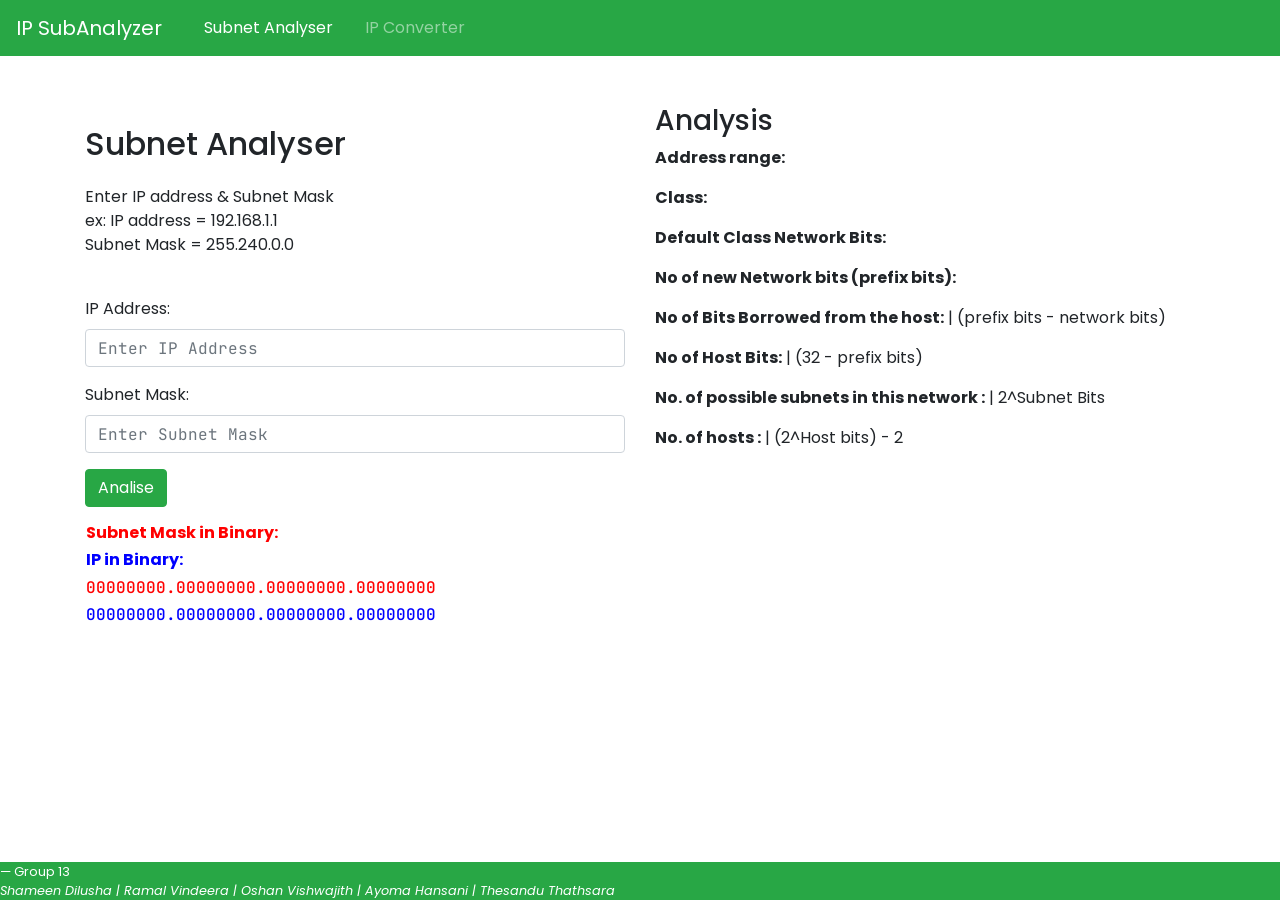
<file: index.html>
<!DOCTYPE html>
<html lang="en">
<head>
    <meta charset="utf-8">
    <meta name="viewport" content="width=device-width, initial-scale=1">
    <title>Subnet Analysis</title>
    <link rel="stylesheet" href="https://maxcdn.bootstrapcdn.com/bootstrap/4.5.2/css/bootstrap.min.css">
    <link href="https://fonts.googleapis.com/css2?family=JetBrains+Mono:wght@400;500;700&display=swap" rel="stylesheet">
    <link rel="preconnect" href="https://fonts.googleapis.com">
    <link rel="preconnect" href="https://fonts.gstatic.com" crossorigin>
    <link href="https://fonts.googleapis.com/css2?family=Poppins:wght@100;300;400;500;600;700;900&display=swap"
          rel="stylesheet">
    <link rel="stylesheet" href="normalization.css">
    <link rel="stylesheet" href="styles.css">

    <style>
        body {
            font-family: 'Poppins', sans-serif;
        }

        .numbers {
            font-family: 'JetBrains Mono', monospace;
        }
    </style>
</head>
<body>
<nav class="navbar navbar-expand-lg navbar-dark bg-success">
    <a class="navbar-brand">IP SubAnalyzer&nbsp;&nbsp;</a>
    <button class="navbar-toggler" type="button" data-toggle="collapse" data-target="#navbarNav"
            aria-controls="navbarNav" aria-expanded="false" aria-label="Toggle navigation">
        <span class="navbar-toggler-icon"></span>
    </button>
    <div class="collapse navbar-collapse" id="navbarNav">
        <ul class="navbar-nav ">
            <li class="nav-item active ">
                <a class="nav-link" href="index.html">&nbsp;&nbsp;Subnet Analyser&nbsp;&nbsp;</a>
            </li>
            <li class="nav-item ">
                <a class="nav-link" href="IP%20Converter.html">&nbsp;&nbsp;IP Converter&nbsp;&nbsp;</a>
            </li>
        </ul>
    </div>
</nav>

<div class="container mt-5">


    <div class="row">
        <div class="col-sm-12 col-lg-6">
            <h1>Subnet Analyser</h1>
            <p>Enter IP address & Subnet Mask <br>
                ex: IP address = 192.168.1.1 <br>Subnet Mask = 255.240.0.0 </p><br>

            <div>
                <div class="form-group">
                    <label for="ipAddress">IP Address:</label>
                    <input type="text" class="numbers form-control" id="ipAddress" maxlength="15"
                           placeholder="Enter IP Address">
                </div>
                <div class="form-group">
                    <label for="subnetMask">Subnet Mask:</label>
                    <input type="text" class="numbers form-control" id="subnetMask" maxlength="15"
                           placeholder="Enter Subnet Mask">
                </div>
                <button class="btn btn-success" id="calculate">Analise</button>
            </div>

            <div class="m-3">
                <div class="row">
                    <div>
                        <h6 style="color: red"><strong>Subnet Mask in Binary: </strong></h6>
                        <h6 style="color: blue"><strong>IP in Binary: </strong></h6>
                    </div>
                    <div>
                        <h6 style="color: red" class="numbers subnetMaskBinary">00000000.00000000.00000000.00000000</h6>
                        <h6 style="color: blue" class="numbers" id="ipInBinary">00000000.00000000.00000000.00000000</h6>
                    </div>
                </div>
            </div>
        </div>
        <div>
            <div class="col-sm-12 col-lg-12">
                <h3>Analysis</h3>
                <div>
                    <p><strong>Address range:</strong> <span style="color: blue" class="numbers"
                                                             id="addressRange"></span></p>
                </div>
                <div>
                    <p><strong>Class:</strong> <span style="color: blue" class="numbers" id="ipClass"></span></p>
                </div>
                <div>
                    <p><strong>Default Class Network Bits:</strong> <span style="color: blue" class="numbers"
                                                                          id="NetworkBits"></span>
                    </p>
                </div>

                <div>
                    <p><strong>No of new Network bits (prefix bits):</strong> <span style="color: blue" class="numbers"
                                                                                    id="prefixBits"></span>
                    </p>
                </div>
                <div>
                    <p><strong>No of Bits Borrowed from the host:</strong> <span style="color: blue" class="numbers"
                                                                                 id="subnetBits"></span> |
                        (prefix bits - network bits)</p>
                </div>
                <div>
                    <p><strong>No of Host Bits:</strong> <span style="color: blue" class="numbers" id="hostBits"></span>
                        | (32
                        - prefix bits)</p>
                </div>

                <div>
                    <p><strong>No. of possible subnets in this network :</strong> <span style="color: blue"
                                                                                        class="numbers"
                                                                                        id="possibleSubnetsNo"></span> |
                        2^Subnet Bits</p>
                </div>
                <div>
                    <p><strong>No. of hosts :</strong> <span style="color: blue" class="numbers"
                                                             id="possibleHostsNo"></span> | (2^Host bits) - 2
                    </p>
                </div>
            </div>
        </div>
    </div>
</div>
<script src="https://ajax.googleapis.com/ajax/libs/jquery/3.6.4/jquery.min.js"></script>
<script src="https://maxcdn.bootstrapcdn.com/bootstrap/4.5.2/js/bootstrap.min.js"></script>
<script src="script.js"></script>
<footer id="main-footer" class="blockquote-footer text-white bg-success">Group 13 <cite id="main-footer-2" title="Source Title"><br>Shameen Dilusha |
    Ramal Vindeera |
    Oshan Vishwajith |
    Ayoma Hansani |
    Thesandu Thathsara
</cite></footer>
</body>
</html>
</file>
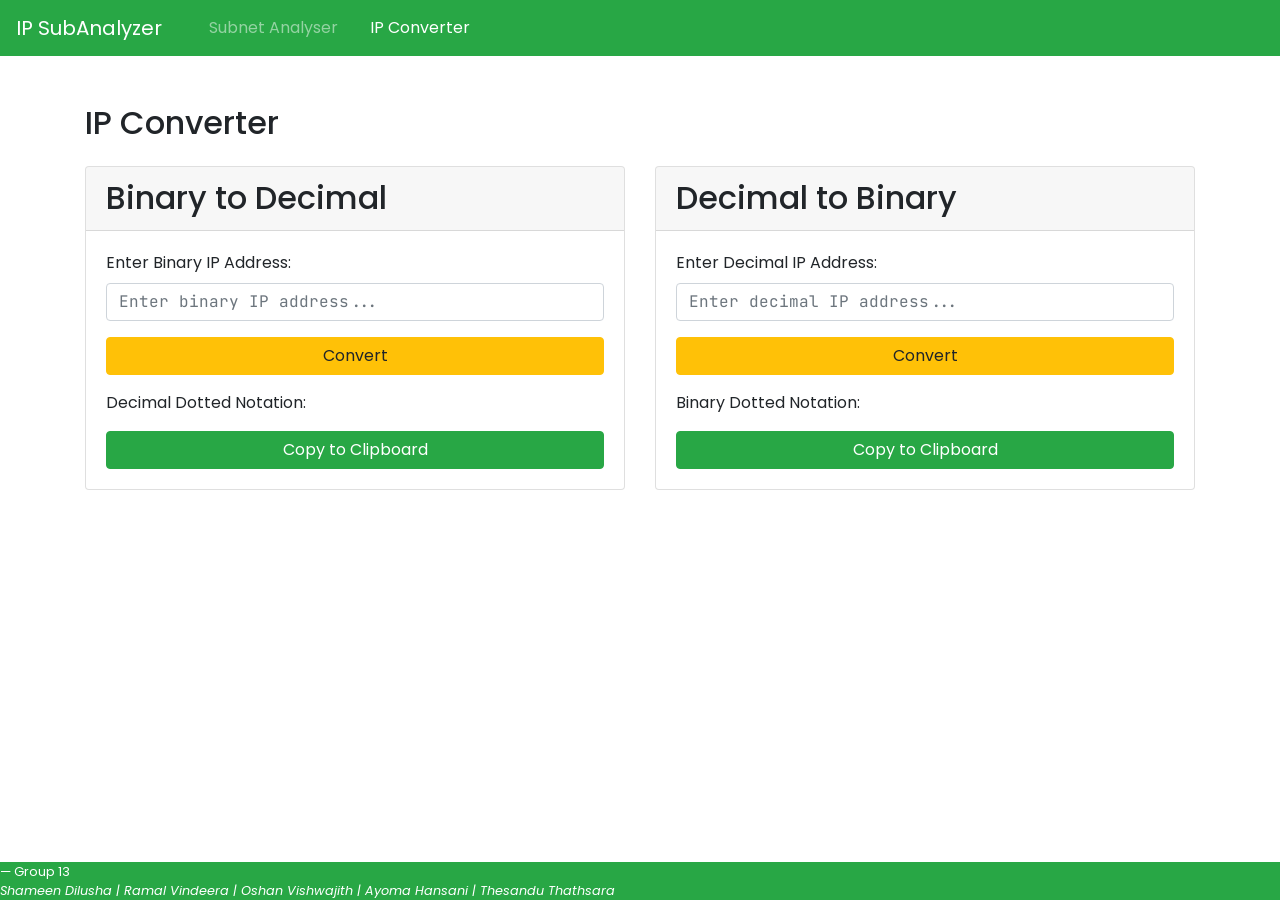
<file: IP Converter.html>
<!DOCTYPE html>
<html>
<head>
    <meta charset="utf-8">
    <meta name="viewport" content="width=device-width, initial-scale=1">
    <title>IP Converter</title>
    <link rel="stylesheet" href="https://maxcdn.bootstrapcdn.com/bootstrap/4.5.2/css/bootstrap.min.css">
    <!-- Google Fonts -->
    <link href="https://fonts.googleapis.com/css2?family=JetBrains+Mono:wght@400;500;700&display=swap" rel="stylesheet">
    <link rel="preconnect" href="https://fonts.googleapis.com">
    <link rel="preconnect" href="https://fonts.gstatic.com" crossorigin>
    <link href="https://fonts.googleapis.com/css2?family=Poppins:wght@100;300;400;500;600;700;900&display=swap"
          rel="stylesheet">
    <link rel="stylesheet" href="normalization.css">
    <link rel="stylesheet" href="styles.css">

    <style>
        body {
            font-family: 'Poppins', sans-serif;
        }

        .numbers {
            font-family: 'JetBrains Mono', monospace;
        }
    </style>
</head>
<body>
<nav class="navbar navbar-expand-lg navbar-dark  bg-success">
    <a class="navbar-brand">IP SubAnalyzer &nbsp;&nbsp;</a>
    <button class="navbar-toggler" type="button" data-toggle="collapse" data-target="#navbarNav"
            aria-controls="navbarNav" aria-expanded="false" aria-label="Toggle navigation">
        <span class="navbar-toggler-icon"></span>
    </button>
    <div class="collapse navbar-collapse" id="navbarNav">
        <ul class="navbar-nav">
            <li class="nav-item ">
                <a class="nav-link" href="index.html">&nbsp;&nbsp;Subnet Analyser&nbsp;&nbsp;</a>
            </li>
            <li class="nav-item active">
                <a class="nav-link" href="IP%20Converter.html">&nbsp;&nbsp;IP Converter&nbsp;&nbsp;</a>
            </li>
        </ul>
    </div>
</nav>

<div class="container mt-5">
    <h1 class="mb-4">IP Converter</h1>

    <div class="row">
        <div class="col-md-6 col-sm-12">
            <div class="card">
                <div class="card-header">
                    <h2 class="mb-0">Binary to Decimal</h2>
                </div>
                <div class="card-body">
                    <div class="form-group">
                        <label for="binaryIP">Enter Binary IP Address:</label>
                        <input type="text" class="numbers form-control" id="binaryIP"
                               placeholder="Enter binary IP address...">
                    </div>
                    <button class="btn btn-warning btn-block" onclick="convertBinaryToDecimal()">Convert</button>
                    <p class="mt-3">Decimal Dotted Notation: <span class="numbers" id="decimalResult"></span></p>
                    <button class="btn btn-success btn-block" onclick="copyToClipboard('decimalResult')">Copy to
                        Clipboard
                    </button>
                </div>
            </div>
        </div>

        <div class="col-md-6 col-sm-12">
            <div class="card">
                <div class="card-header">
                    <h2 class="mb-0">Decimal to Binary</h2>
                </div>
                <div class="card-body">
                    <div class="form-group">
                        <label for="decimalIP">Enter Decimal IP Address:</label>
                        <input type="text" class="numbers form-control" id="decimalIP"
                               placeholder="Enter decimal IP address...">
                    </div>
                    <button class="btn btn-warning btn-block" onclick="convertDecimalToBinary()">Convert</button>
                    <p class="mt-3">Binary Dotted Notation: <span class="numbers" id="binaryResult"></span></p>
                    <button class="btn btn-success btn-block" onclick="copyToClipboard('binaryResult')">Copy to
                        Clipboard
                    </button>
                </div>
            </div>
        </div>
    </div>
</div>
<script>
    function convertBinaryToDecimal() {
        var binaryIP = document.getElementById("binaryIP").value;
        var binaryGroups = binaryIP.split(".");
        var decimalGroups = [];

        for (var i = 0; i < binaryGroups.length; i++) {
            var decimal = parseInt(binaryGroups[i], 2);
            decimalGroups.push(decimal);
        }

        var decimalDottedNotation = decimalGroups.join(".");
        document.getElementById("decimalResult").innerHTML = decimalDottedNotation;
    }

    function convertDecimalToBinary() {
        var decimalIP = document.getElementById("decimalIP").value;
        var decimalGroups = decimalIP.split(".");
        var binaryGroups = [];

        for (var i = 0; i < decimalGroups.length; i++) {
            var binary = parseInt(decimalGroups[i]).toString(2).padStart(8, '0');
            binaryGroups.push(binary);
        }

        var binaryDottedNotation = binaryGroups.join(".");
        document.getElementById("binaryResult").innerHTML = binaryDottedNotation;
    }

    function copyToClipboard(elementId) {
        var element = document.getElementById(elementId);
        var range = document.createRange();
        range.selectNode(element);
        window.getSelection().removeAllRanges();
        window.getSelection().addRange(range);
        document.execCommand("copy");
        window.getSelection().removeAllRanges();
    }
</script>
<script src="https://ajax.googleapis.com/ajax/libs/jquery/3.6.4/jquery.min.js"></script>
<script src="https://maxcdn.bootstrapcdn.com/bootstrap/4.5.2/js/bootstrap.min.js"></script>
<script src="script.js"></script>
<footer id="ip-page-footer" class="blockquote-footer text-white bg-success">Group 13 <cite title="Source Title"><br>Shameen Dilusha  |
    Ramal Vindeera |
    Oshan Vishwajith |
    Ayoma Hansani |
    Thesandu Thathsara
</cite></footer>
</body>
</html>
</file>
<file: styles.css>
#main-footer,#ip-page-footer{
    position: absolute;
    width: 100%;
    height: fit-content;
    bottom: 0;
    left: 0;
    right: 0;
    margin: auto;
}
</file>
<file: normalization.css>
/*! normalize.css v8.0.1 | MIT License | github.com/necolas/normalize.css */

/* Document
   ========================================================================== */

/**
 * 1. Correct the line height in all browsers.
 * 2. Prevent adjustments of font size after orientation changes in iOS.
 */

html {
    line-height: 1.15; /* 1 */
    -webkit-text-size-adjust: 100%; /* 2 */
}

/* Sections
   ========================================================================== */

/**
 * Remove the margin in all browsers.
 */

body {
    margin: 0;
}

/**
 * Render the `main` element consistently in IE.
 */

main {
    display: block;
}

/**
 * Correct the font size and margin on `h1` elements within `section` and
 * `article` contexts in Chrome, Firefox, and Safari.
 */

h1 {
    font-size: 2em;
    margin: 0.67em 0;
}

/* Grouping content
   ========================================================================== */

/**
 * 1. Add the correct box sizing in Firefox.
 * 2. Show the overflow in Edge and IE.
 */

hr {
    box-sizing: content-box; /* 1 */
    height: 0; /* 1 */
    overflow: visible; /* 2 */
}

/**
 * 1. Correct the inheritance and scaling of font size in all browsers.
 * 2. Correct the odd `em` font sizing in all browsers.
 */

pre {
    font-family: monospace, monospace; /* 1 */
    font-size: 1em; /* 2 */
}

/* Text-level semantics
   ========================================================================== */

/**
 * Remove the gray background on active links in IE 10.
 */

a {
    background-color: transparent;
}

/**
 * 1. Remove the bottom border in Chrome 57-
 * 2. Add the correct text decoration in Chrome, Edge, IE, Opera, and Safari.
 */

abbr[title] {
    border-bottom: none; /* 1 */
    text-decoration: underline; /* 2 */
    text-decoration: underline dotted; /* 2 */
}

/**
 * Add the correct font weight in Chrome, Edge, and Safari.
 */

b,
strong {
    font-weight: bolder;
}

/**
 * 1. Correct the inheritance and scaling of font size in all browsers.
 * 2. Correct the odd `em` font sizing in all browsers.
 */

code,
kbd,
samp {
    font-family: monospace, monospace; /* 1 */
    font-size: 1em; /* 2 */
}

/**
 * Add the correct font size in all browsers.
 */

small {
    font-size: 80%;
}

/**
 * Prevent `sub` and `sup` elements from affecting the line height in
 * all browsers.
 */

sub,
sup {
    font-size: 75%;
    line-height: 0;
    position: relative;
    vertical-align: baseline;
}

sub {
    bottom: -0.25em;
}

sup {
    top: -0.5em;
}

/* Embedded content
   ========================================================================== */

/**
 * Remove the border on images inside links in IE 10.
 */

img {
    border-style: none;
}

/* Forms
   ========================================================================== */

/**
 * 1. Change the font styles in all browsers.
 * 2. Remove the margin in Firefox and Safari.
 */

button,
input,
optgroup,
select,
textarea {
    font-family: inherit; /* 1 */
    font-size: 100%; /* 1 */
    line-height: 1.15; /* 1 */
    margin: 0; /* 2 */
}

/**
 * Show the overflow in IE.
 * 1. Show the overflow in Edge.
 */

button,
input { /* 1 */
    overflow: visible;
}

/**
 * Remove the inheritance of text transform in Edge, Firefox, and IE.
 * 1. Remove the inheritance of text transform in Firefox.
 */

button,
select { /* 1 */
    text-transform: none;
}

/**
 * Correct the inability to style clickable types in iOS and Safari.
 */

button,
[type="button"],
[type="reset"],
[type="submit"] {
    -webkit-appearance: button;
}

/**
 * Remove the inner border and padding in Firefox.
 */

button::-moz-focus-inner,
[type="button"]::-moz-focus-inner,
[type="reset"]::-moz-focus-inner,
[type="submit"]::-moz-focus-inner {
    border-style: none;
    padding: 0;
}

/**
 * Restore the focus styles unset by the previous rule.
 */

button:-moz-focusring,
[type="button"]:-moz-focusring,
[type="reset"]:-moz-focusring,
[type="submit"]:-moz-focusring {
    outline: 1px dotted ButtonText;
}

/**
 * Correct the padding in Firefox.
 */

fieldset {
    padding: 0.35em 0.75em 0.625em;
}

/**
 * 1. Correct the text wrapping in Edge and IE.
 * 2. Correct the color inheritance from `fieldset` elements in IE.
 * 3. Remove the padding so developers are not caught out when they zero out
 *    `fieldset` elements in all browsers.
 */

legend {
    box-sizing: border-box; /* 1 */
    color: inherit; /* 2 */
    display: table; /* 1 */
    max-width: 100%; /* 1 */
    padding: 0; /* 3 */
    white-space: normal; /* 1 */
}

/**
 * Add the correct vertical alignment in Chrome, Firefox, and Opera.
 */

progress {
    vertical-align: baseline;
}

/**
 * Remove the default vertical scrollbar in IE 10+.
 */

textarea {
    overflow: auto;
}

/**
 * 1. Add the correct box sizing in IE 10.
 * 2. Remove the padding in IE 10.
 */

[type="checkbox"],
[type="radio"] {
    box-sizing: border-box; /* 1 */
    padding: 0; /* 2 */
}

/**
 * Correct the cursor style of increment and decrement buttons in Chrome.
 */

[type="number"]::-webkit-inner-spin-button,
[type="number"]::-webkit-outer-spin-button {
    height: auto;
}

/**
 * 1. Correct the odd appearance in Chrome and Safari.
 * 2. Correct the outline style in Safari.
 */

[type="search"] {
    -webkit-appearance: textfield; /* 1 */
    outline-offset: -2px; /* 2 */
}

/**
 * Remove the inner padding in Chrome and Safari on macOS.
 */

[type="search"]::-webkit-search-decoration {
    -webkit-appearance: none;
}

/**
 * 1. Correct the inability to style clickable types in iOS and Safari.
 * 2. Change font properties to `inherit` in Safari.
 */

::-webkit-file-upload-button {
    -webkit-appearance: button; /* 1 */
    font: inherit; /* 2 */
}

/* Interactive
   ========================================================================== */

/*
 * Add the correct display in Edge, IE 10+, and Firefox.
 */

details {
    display: block;
}

/*
 * Add the correct display in all browsers.
 */

summary {
    display: list-item;
}

/* Misc
   ========================================================================== */

/**
 * Add the correct display in IE 10+.
 */

template {
    display: none;
}

/**
 * Add the correct display in IE 10.
 */

[hidden] {
    display: none;
}
</file>
